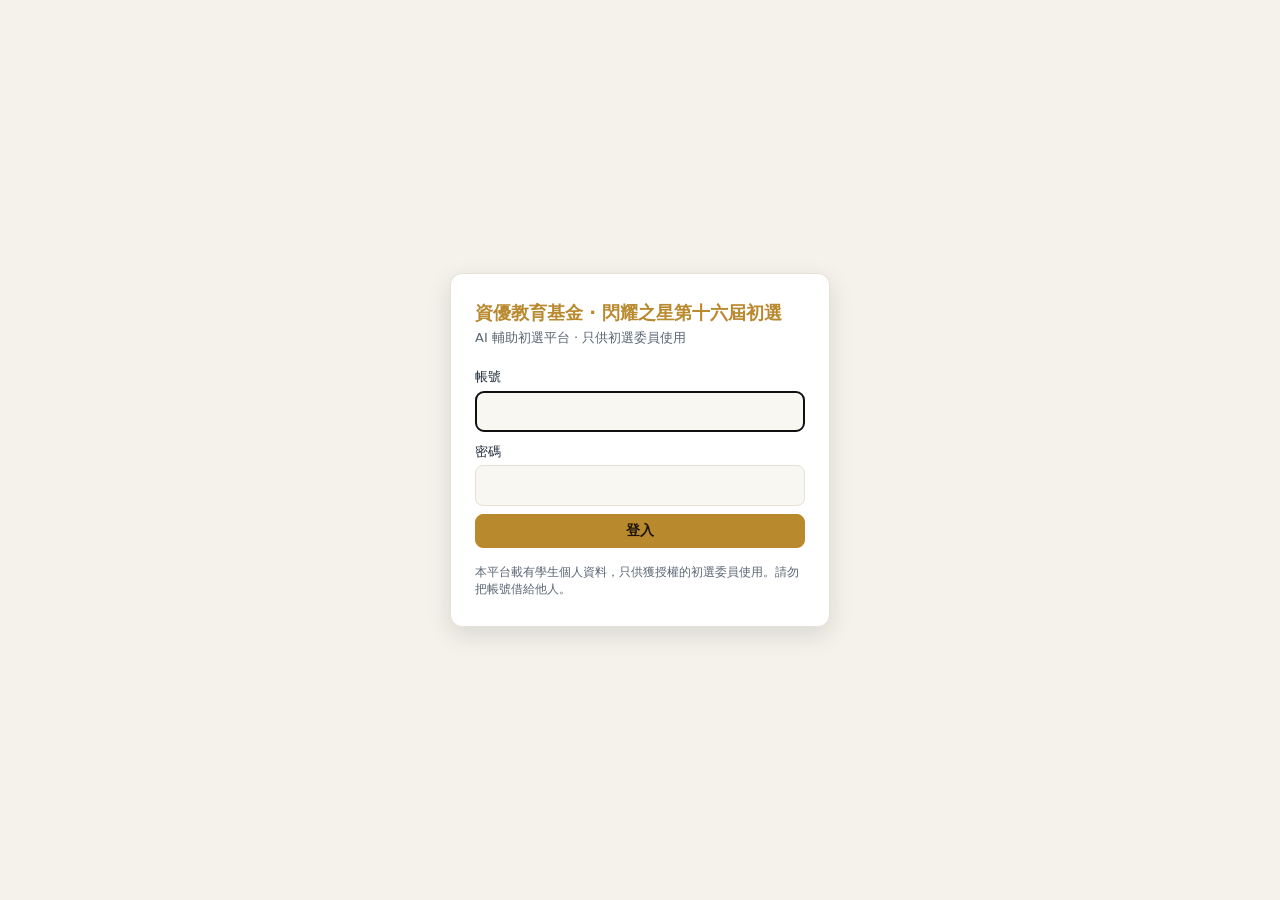
<file: index.html>
<!DOCTYPE html>
<html lang="zh-Hant" data-theme="light">
<head>
<meta charset="UTF-8">
<meta name="viewport" content="width=device-width, initial-scale=1.0">
<title>閃耀之星第十六屆初選 · 評審平台</title>
<meta name="robots" content="noindex,nofollow">
<style>
:root,[data-theme="light"]{
 --page:#F5F2EB;--panel:#FFFFFF;--panel2:#F9F7F2;--line:#E6E1D6;--grid:#E1E0D9;--ink:#1F2A37;--ink2:#0F1923;--muted:#5B6573;
 --gold:#B9892E;--goldText:#8A6A1E;--goldSoft:#F6EBD0;--shadow:0 8px 24px rgba(16,24,40,.12);
 --l1:#D2AA4A;--l2:#BE8F2A;--l3:#A0741B;--l4:#7E5A12;--l5:#5A3F0A;
 --d1:#2A78D6;--d2:#EB6834;--d3:#1BAF7A;--d4:#EDA100;--d5:#E87BA4;--d6:#008300;--d7:#6250D6;--d8:#898781;
 --s0:#A6B2C4;--s1:#7E91AB;--s2:#55698A;--s3:#31435C;--s9:#898781;
 --rTal:#2F6DB5;--rQual:#6250D6;--rSteam:#0E8C7A;--rEcr:#A0741B;
 --pMine:#1F2A37;--pPool:#C9D2DC;--pMine2:#5B6573;
 --tA:#B9892E;--tAbg:#F6EBD0;--tB:#2F6DB5;--tBbg:#E3EEFA;--tC:#6B7280;--tCbg:#EEF0F3;
 --ok:#0CA30C;--warn:#C98500;--bad:#D03B3B;
 --watch:#2F6DB5;--watchBg:#E3EEFA;
 --ring1:#2F6DB5;--ring2:#6250D6;--ring3:#0E8C7A;--neutral:#7E91AB;--rf:.18;
}
[data-theme="dark"]{
 --page:#0E1620;--panel:#16212D;--panel2:#1D2A38;--line:rgba(255,255,255,.10);--grid:#2C3542;--ink:#E8E0D4;--ink2:#F5F0E8;--muted:#AAB2BD;
 --gold:#D4A843;--goldText:#F5E6B8;--goldSoft:rgba(212,168,67,.15);--shadow:0 8px 24px rgba(0,0,0,.45);
 --l1:#75500F;--l2:#96681C;--l3:#B9892E;--l4:#D4A843;--l5:#F0D48A;
 --d1:#3987E5;--d2:#D95926;--d3:#199E70;--d4:#C98500;--d5:#D55181;--d6:#008300;--d7:#9085E9;--d8:#898781;
 --s0:#4D6079;--s1:#6F86A3;--s2:#95AAC4;--s3:#C0CEDF;--s9:#898781;
 --rTal:#3987E5;--rQual:#9085E9;--rSteam:#2BB39A;--rEcr:#D4A843;
 --pMine:#E8E0D4;--pPool:#3B4756;--pMine2:#AAB2BD;
 --tA:#D4A843;--tAbg:rgba(212,168,67,.15);--tB:#3987E5;--tBbg:rgba(57,135,229,.15);--tC:#9CA3AF;--tCbg:rgba(156,163,175,.15);
 --ok:#0CA30C;--warn:#FAB219;--bad:#E66767;
 --watch:#3987E5;--watchBg:rgba(57,135,229,.15);
 --ring1:#3987E5;--ring2:#9085E9;--ring3:#2BB39A;--neutral:#6F86A3;--rf:.22;
}
@media(max-width:639px){table.stack thead{display:none}table.stack,table.stack tbody,table.stack tr,table.stack td{display:block;width:100%}table.stack tr{border:1px solid var(--line);border-radius:10px;margin:8px 0;padding:6px 8px;background:var(--panel)}table.stack td{border:0;padding:2px 0}table.stack td[data-l]::before{content:attr(data-l)"：";color:var(--muted);font-size:12px}}
*{box-sizing:border-box;margin:0;padding:0}
html{-webkit-text-size-adjust:100%}
body{background:var(--page);color:var(--ink);font-family:system-ui,-apple-system,"PingFang TC","Microsoft JhengHei","Noto Sans TC","Heiti TC",sans-serif;font-size:15px;line-height:1.65;-webkit-font-smoothing:antialiased;font-variant-numeric:tabular-nums}
body.fl{font-size:16px}
button,input,select,textarea{font-family:inherit;font-size:inherit;color:inherit}
button{cursor:pointer}
a{color:var(--goldText)}
.mono{font-family:ui-monospace,Menlo,monospace}
.wrap{max-width:1200px;margin:0 auto;padding:0 24px}
@media(max-width:639px){.wrap{padding:0 16px}}
/* type scale */
.display{font-size:34px;line-height:1.1;font-weight:700;color:var(--ink2)}
h1{font-size:26px;line-height:1.25;font-weight:700;color:var(--ink2);margin-bottom:8px}
h2{font-size:19px;line-height:1.35;font-weight:700;color:var(--ink2);margin:24px 0 12px}
h3{font-size:16px;line-height:1.4;font-weight:600;color:var(--ink2)}
.small{font-size:13px;line-height:1.5}.micro{font-size:12px;line-height:1.4}
.muted{color:var(--muted)}
.lead{color:var(--muted);margin-bottom:16px}
@media(max-width:639px){.display{font-size:28px}h1{font-size:22px}h2{font-size:17px}h3{font-size:15px}}
body.fl .small{font-size:14px}body.fl .micro{font-size:13px}
/* top bar */
header.top{position:sticky;top:0;z-index:30;background:var(--panel);border-bottom:1px solid var(--line)}
.topbar{display:flex;align-items:center;gap:16px;height:56px}
.brand{font-size:16px;font-weight:600;color:var(--gold);white-space:nowrap;line-height:1.2}
.brand .micro{display:block;color:var(--muted);font-weight:400}
nav.tabs{display:flex;gap:2px;flex:1;justify-content:center;min-width:0}
nav.tabs button{background:none;border:0;border-radius:8px;padding:6px 10px;color:var(--muted);white-space:nowrap;font-size:14px;transition:background .12s}
nav.tabs button:hover{background:var(--panel2)}
nav.tabs button.on{background:var(--goldSoft);color:var(--goldText);font-weight:600}
.prog{display:flex;align-items:center;gap:8px;white-space:nowrap}
.pbar{width:120px;height:6px;background:var(--panel2);border-radius:3px;overflow:hidden;border:1px solid var(--line)}
.pbar i{display:block;height:100%;background:var(--gold);transition:width .2s}
.iconbtn{white-space:nowrap;background:var(--panel2);border:1px solid var(--line);border-radius:8px;padding:6px 10px;font-size:14px}
.menubtn{display:none}
@media(max-width:1099px){nav.tabs{display:none}.menubtn{display:inline-block}.topbar{justify-content:space-between}.prog .pbar{display:none}}
@media(max-width:639px){.brand .micro{display:none}.brand{overflow:hidden;text-overflow:ellipsis;max-width:56vw;font-size:15px}.prog{display:none}.mprog{display:block!important}}
.mprog{display:none;height:4px;background:var(--panel2)}.mprog i{display:block;height:100%;background:var(--gold)}
.pop{position:absolute;right:24px;top:60px;z-index:50;background:var(--panel);box-shadow:var(--shadow);border-radius:12px;padding:16px;width:300px}
.pop.hidden,.mdrawer.hidden{display:none}
.pop label{display:flex;align-items:center;justify-content:space-between;gap:8px;padding:6px 0;font-size:14px}
.pop input[type=text]{width:120px;border:1px solid var(--line);border-radius:8px;padding:4px 8px;background:var(--panel2)}
.seg{display:inline-flex;border:1px solid var(--line);border-radius:8px;overflow:hidden}
.seg button{border:0;background:var(--panel);padding:4px 10px;font-size:13px}.seg button.on{background:var(--goldSoft);color:var(--goldText);font-weight:600}
.mdrawer{position:fixed;inset:0;z-index:60;background:rgba(15,25,35,.45)}
.mdrawer .in{position:absolute;right:0;top:0;bottom:0;width:min(320px,86vw);background:var(--panel);box-shadow:var(--shadow);padding:16px;overflow:auto}
.mdrawer .in button.tab{display:block;width:100%;text-align:left;background:none;border:0;border-radius:8px;padding:10px 12px;font-size:15px}
.mdrawer .in button.tab.on{background:var(--goldSoft);color:var(--goldText);font-weight:600}
main{padding:24px 0 64px}
/* panels */
.panel{background:var(--panel);border:1px solid var(--line);border-radius:12px;padding:16px}
.sub{background:var(--panel2);border-radius:10px;padding:12px}
@media(max-width:639px){.panel{padding:12px}}
.grid{display:grid;gap:16px}
.g2{grid-template-columns:repeat(2,minmax(0,1fr))}.g3{grid-template-columns:repeat(3,minmax(0,1fr))}.g4{grid-template-columns:repeat(4,minmax(0,1fr))}
@media(max-width:1023px){.g4{grid-template-columns:repeat(2,minmax(0,1fr))}.g3{grid-template-columns:repeat(2,minmax(0,1fr))}}
@media(max-width:639px){.g2,.g3,.g4{grid-template-columns:minmax(0,1fr)}}
.ph{display:flex;align-items:baseline;gap:8px;flex-wrap:wrap;margin-bottom:8px}
.ph .look{font-size:13px;color:var(--muted);flex:1;min-width:200px}
.isnot{font-size:13px;color:var(--muted);margin-top:8px}
/* tiles */
.tile{position:relative;padding-left:20px}
.tile::before{content:"";position:absolute;left:0;top:12px;bottom:12px;width:4px;border-radius:2px;background:var(--bar,var(--neutral))}
.tile .display{margin-bottom:4px}
/* chips */
.chip{display:inline-flex;align-items:center;gap:4px;border-radius:999px;padding:1px 9px;font-size:13px;line-height:1.5;margin:2px 4px 2px 0;border:1.5px solid var(--c,var(--line));background:color-mix(in srgb,var(--c,var(--line)) 14%,transparent);color:var(--ink);white-space:nowrap}
.chip.plain{--c:var(--line);background:var(--panel2)}
.chip.ok{--c:var(--ok)}.chip.warn{--c:var(--warn)}.chip.bad{--c:var(--bad)}
.chip.watch{--c:var(--watch);background:var(--watchBg);cursor:pointer}
.chip.dash{border-style:dashed}
.dot{display:inline-block;width:10px;height:10px;border-radius:50%;background:var(--c);vertical-align:middle;margin-right:4px}
.dot.hollow{background:none;border:1.5px solid var(--muted)}
.dot.dash{border:1.5px dashed var(--muted);background:none}
/* buttons */
.btn{background:var(--panel);border:1px solid var(--line);border-radius:8px;padding:7px 14px;font-size:14px;color:var(--ink);transition:background .12s;text-decoration:none;display:inline-flex;align-items:center;gap:6px}
.btn:hover{background:var(--panel2)}
.btn.primary{background:var(--gold);border-color:var(--gold);color:#1B1408;font-weight:600}
[data-theme="dark"] .btn.primary{color:#141006}
.btn.sm{padding:4px 10px;font-size:13px}
.btn:disabled{opacity:.45;cursor:default}
/* filters */
.filters{display:flex;flex-wrap:wrap;gap:8px;align-items:center;margin-bottom:12px}
.filters select,.filters input{border:1px solid var(--line);background:var(--panel);border-radius:8px;padding:6px 8px;font-size:13px}
/* tables */
.tscroll{overflow:auto;border:1px solid var(--line);border-radius:12px;background:var(--panel)}
table.t{width:100%;border-collapse:collapse;font-size:14px}
table.t th,table.t td{padding:8px;border-bottom:1px solid var(--line);text-align:left;vertical-align:middle}
table.t th{position:sticky;top:0;background:var(--panel2);color:var(--muted);font-weight:600;font-size:13px;white-space:nowrap;z-index:1}
table.t th[data-s]{cursor:pointer}
table.t tbody tr{transition:background .12s}
table.t tbody tr:hover td{background:color-mix(in srgb,var(--goldSoft) 60%,transparent)}
table.t tr.dim td{color:var(--muted)}
table.t td.num{text-align:right}
.thumb{width:32px;height:40px;border-radius:4px;object-fit:cover;display:block;background:var(--panel2)}
.sil{display:flex;align-items:flex-end;justify-content:center;background:var(--panel2);color:var(--grid);overflow:hidden}
.mrows{display:none}
@media(max-width:639px){.dtable{display:none}.mrows{display:block}}
.mrow{background:var(--panel);border:1px solid var(--line);border-radius:12px;padding:12px;margin-bottom:8px;position:relative}
.mrow .r1{display:flex;gap:10px;align-items:center}
.mrow .tierdot{position:absolute;right:12px;top:12px}
/* charts */
.hb{display:flex;align-items:center;gap:10px;margin:6px 0;font-size:13px}
.hb .l{width:120px;flex:none;text-align:right;white-space:nowrap;overflow:hidden;text-overflow:ellipsis}
.hb .b{flex:1;height:12px;position:relative}
.hb .b i{display:block;height:12px;border-radius:0 4px 4px 0;min-width:2px;transition:filter .12s}
.hb:hover .b i{filter:brightness(.9)}
.hb .v{width:96px;flex:none;color:var(--muted);font-size:13px}
.hb.faint{opacity:.45}
@media(max-width:639px){.hb .l{width:96px}.hb .v{width:80px}}
.pb{margin:6px 0 10px;font-size:13px}
.pb .row{display:flex;align-items:center;gap:10px}
.pb .l{width:120px;flex:none;text-align:right}
.pb .bars{flex:1}
.pb .bars i{display:block;height:10px;border-radius:0 3px 3px 0;min-width:1px}
.pb .bars i+i{margin-top:2px}
.pb .v{width:150px;flex:none;font-size:12px;color:var(--muted);line-height:12px}
.pb .v div+div{margin-top:0}
@media(max-width:639px){.pb .l{width:84px}.pb .v{width:112px}}
.legend{display:flex;gap:16px;flex-wrap:wrap;font-size:12px;color:var(--muted);margin:4px 0 8px}
.legend i{display:inline-block;width:14px;height:10px;border-radius:2px;margin-right:4px;vertical-align:middle}
svg text{fill:var(--ink)}
svg .ax{cursor:pointer}
svg .ax:hover{text-decoration:underline}
svg .vx{cursor:pointer;transition:r .12s}
.tip{position:fixed;z-index:90;pointer-events:none;background:var(--panel);box-shadow:var(--shadow);border-radius:8px;padding:6px 10px;font-size:13px;max-width:280px;opacity:0;transition:opacity .12s;white-space:pre-line}
.tip.show{opacity:1}
.axlist{margin-top:8px}
.axlist li{font-size:13px;margin:2px 0 2px 18px}
/* card drawer */
.drawer{position:fixed;inset:0;z-index:40;background:rgba(15,25,35,.45);display:flex;justify-content:flex-end}
.drawer.hidden{display:none}
.sheet{width:min(920px,100%);height:100%;background:var(--page);box-shadow:var(--shadow);overflow:auto;position:relative;animation:slidein .2s ease-out}
@keyframes slidein{from{transform:translateX(40px);opacity:.4}to{transform:none;opacity:1}}
@media(max-width:899px){.sheet{width:100%}}
.cbar{position:sticky;top:0;z-index:5;background:var(--panel);border-bottom:1px solid var(--line);display:flex;align-items:center;gap:8px;padding:8px 16px;flex-wrap:wrap}
.cbar .sp{flex:1}
@media(max-width:639px){.cbar .hm,#cPrint{display:none}.cbar{flex-wrap:nowrap;gap:6px;padding:8px 12px}.cbar .btn{padding:4px 8px}}
.cjump{position:sticky;top:49px;z-index:4;background:var(--panel2);border-bottom:1px solid var(--line);display:flex;gap:4px;padding:6px 16px;overflow-x:auto;scrollbar-width:none}
.cjump::-webkit-scrollbar{display:none}
.cjump button{background:none;border:0;border-radius:999px;padding:3px 10px;font-size:13px;color:var(--muted);white-space:nowrap}
.cjump button:hover{background:var(--panel);color:var(--ink)}
.cbody{padding:16px}
.chead{display:grid;grid-template-columns:160px minmax(0,1fr) 260px;gap:16px}
@media(max-width:899px){.chead{grid-template-columns:120px minmax(0,1fr)}.chead .tiles{grid-column:1/-1;display:grid;grid-template-columns:repeat(3,minmax(0,1fr));gap:8px}}
@media(max-width:639px){.chead{grid-template-columns:96px minmax(0,1fr)}.chead .tiles{grid-template-columns:minmax(0,1fr)}}
.photo{width:160px;height:200px;border-radius:8px;object-fit:cover;background:var(--panel2);display:block}
@media(max-width:899px){.photo{width:120px;height:150px}}
@media(max-width:639px){.photo{width:96px;height:120px}}
.photo.sil{display:flex;flex-direction:column;align-items:center;justify-content:flex-end;color:var(--muted)}
.hline{margin:4px 0;display:flex;flex-wrap:wrap;align-items:center;gap:4px 8px}
.chead .tiles>.panel{padding:10px 12px 10px 18px}
.chead .tiles .display{font-size:28px}
.ecrdots{display:flex;flex-wrap:wrap;gap:4px 12px;margin-top:12px;padding-top:10px;border-top:1px solid var(--line);font-size:12px;color:var(--muted)}
.ecrdots span::before{content:"";display:inline-block;width:8px;height:8px;border-radius:50%;margin-right:4px;background:var(--grid);vertical-align:middle}
.ecrdots span.on{color:var(--ink)}.ecrdots span.on::before{background:var(--rEcr)}
.sec{scroll-margin-top:100px;margin-top:24px}
.essay{white-space:pre-wrap;font-size:16px;line-height:1.9;background:var(--panel);border:1px solid var(--line);border-radius:12px;padding:16px}
.q{border-left:3px solid var(--watch);padding:2px 10px;margin:6px 0;font-size:14px}
.q .p{color:var(--muted);font-size:12px;margin-left:6px}
details.box{background:var(--panel);border:1px solid var(--line);border-radius:12px;margin:12px 0}
details.box>summary{cursor:pointer;padding:12px 16px;font-weight:600;color:var(--ink2);list-style:none;display:flex;align-items:center;gap:8px;flex-wrap:wrap}
details.box>summary::-webkit-details-marker{display:none}
details.box>summary::before{content:"▸";color:var(--muted);transition:transform .12s}
details.box[open]>summary::before{transform:rotate(90deg)}
details.box>.body{padding:0 16px 16px}
.badges{display:flex;flex-wrap:wrap;gap:6px}
.badge{border:1px solid var(--line);border-radius:999px;padding:3px 11px;font-size:13px;color:var(--muted);background:none}
.badge.lit{background:var(--goldSoft);color:var(--goldText);border-color:transparent;cursor:pointer;font-weight:600}
.tl{display:flex;align-items:flex-end;gap:8px;overflow-x:auto;padding:8px 0}
.tli{display:flex;flex-direction:column;align-items:center;flex:none;width:36px}
.tlb{width:28px;border-radius:3px 3px 0 0}
.tlb.empty{height:4px;background:var(--grid);border-radius:2px}
@media(max-width:639px){.tli{width:28px}.tlb{width:20px}}
.rings{display:flex;gap:24px;flex-wrap:wrap;justify-content:center}
.ring{text-align:center}
.tierbtns{display:flex;gap:8px;flex-wrap:wrap}
.tierbtns button{flex:1;min-width:110px;padding:10px;border-radius:10px;border:2px solid var(--line);background:var(--panel);font-weight:600}
.tierbtns button.A.on{border-color:var(--tA);background:var(--tAbg)}
.tierbtns button.B.on{border-color:var(--tB);background:var(--tBbg)}
.tierbtns button.C.on{border-color:var(--tC);background:var(--tCbg)}
.reasons{display:flex;flex-wrap:wrap;gap:6px;margin-top:8px}
.reasons button{border:1px solid var(--line);background:var(--panel);border-radius:999px;padding:3px 12px;font-size:13px}
.reasons button.on{border-color:var(--gold);background:var(--goldSoft);color:var(--goldText)}
textarea.note{width:100%;min-height:64px;border:1px solid var(--line);background:var(--panel2);border-radius:8px;padding:8px}
.abar{position:sticky;bottom:0;z-index:5;background:var(--panel);box-shadow:var(--shadow);display:flex;gap:8px;padding:8px 16px;align-items:center}
.abar .tierbtns{flex:1}.abar .tierbtns button{min-width:0;padding:6px 4px;font-size:13px}
.score{display:grid;grid-template-columns:140px 70px minmax(0,1fr);gap:8px;padding:8px 0;border-top:1px solid var(--line)}
@media(max-width:639px){.score{grid-template-columns:minmax(0,1fr)}}
.band{display:inline-block;border-radius:6px;padding:0 6px;font-size:12px;font-weight:600;background:var(--panel2)}
/* review page */
.rtool{position:sticky;top:57px;z-index:10;background:var(--page);padding:12px 0;display:flex;gap:8px;align-items:center;flex-wrap:wrap;border-bottom:1px solid var(--line);margin-bottom:16px}
.rtool h1{margin:0 8px 0 0}
.list{min-height:48px}
.item{display:flex;align-items:center;gap:8px;background:var(--panel2);border-radius:10px;padding:6px 8px;margin:6px 0;font-size:14px}
.item.drag{opacity:.4}
.item .h{cursor:grab;color:var(--muted)}
.item .nm{flex:1;min-width:0;overflow:hidden;text-overflow:ellipsis;white-space:nowrap}
.item .mv button{background:none;border:1px solid var(--line);border-radius:6px;padding:0 6px;margin-left:2px}
.ngrid{display:grid;grid-template-columns:repeat(6,minmax(0,1fr));gap:6px;max-height:360px;overflow:auto}
@media(max-width:1023px){.ngrid{grid-template-columns:repeat(4,minmax(0,1fr))}}
@media(max-width:639px){.ngrid{grid-template-columns:repeat(2,minmax(0,1fr))}}
.ngrid button{background:var(--panel2);border:1px solid var(--line);border-radius:8px;padding:6px;font-size:13px;text-align:left;overflow:hidden;text-overflow:ellipsis;white-space:nowrap}
.warnbox{background:color-mix(in srgb,var(--warn) 12%,transparent);border:1px solid color-mix(in srgb,var(--warn) 50%,transparent);border-radius:10px;padding:10px 12px;font-size:14px}
.notebox{background:var(--goldSoft);border-radius:10px;padding:10px 12px;font-size:14px}
.ph-hold{height:120px;border-radius:10px;background:repeating-linear-gradient(45deg,var(--panel2),var(--panel2) 8px,var(--page) 8px,var(--page) 16px);display:flex;align-items:center;justify-content:center;color:var(--muted);font-size:13px}
.steps{counter-reset:s;list-style:none}
.steps li{counter-increment:s;padding:6px 0 6px 36px;position:relative}
.steps li::before{content:counter(s);position:absolute;left:0;top:6px;width:24px;height:24px;border-radius:50%;background:var(--goldSoft);color:var(--goldText);font-weight:700;text-align:center;line-height:24px;font-size:13px}
.toc{position:sticky;top:80px;font-size:14px}
.toc a{display:block;padding:4px 8px;border-radius:6px;color:var(--ink);text-decoration:none}
.toc a:hover{background:var(--panel2)}
.mlay{display:grid;grid-template-columns:220px minmax(0,1fr);gap:24px}
@media(max-width:1023px){.mlay{grid-template-columns:minmax(0,1fr)}.toc{position:static}}
.src li{margin:6px 0 6px 18px;font-size:14px}
.kv{display:grid;grid-template-columns:auto 1fr;gap:4px 12px;font-size:14px}
.toast{position:fixed;left:50%;bottom:76px;transform:translateX(-50%);background:var(--ink2);color:var(--page);padding:8px 16px;border-radius:999px;font-size:13px;z-index:95;opacity:0;transition:opacity .15s;pointer-events:none}
.toast.show{opacity:1}
.bk{display:inline-flex;gap:4px;align-items:center}
.bk button{border:1.5px solid var(--line);background:var(--panel);border-radius:999px;padding:2px 9px;font-size:12px;white-space:nowrap;transition:background .12s}
.bk button:hover{background:var(--panel2)}
.bk button.A.on{border-color:var(--tA);background:var(--tAbg);font-weight:600}
.bk button.B.on{border-color:var(--tB);background:var(--tBbg);font-weight:600}
table.t tr.inA td:first-child{box-shadow:inset 4px 0 0 var(--tA)}table.t tr.inB td:first-child{box-shadow:inset 4px 0 0 var(--tB)}table.t tr.inC td:first-child{box-shadow:inset 4px 0 0 var(--tC)}
.mrow.inA{border-left:4px solid var(--tA)}.mrow.inB{border-left:4px solid var(--tB)}.mrow.inC{border-left:4px solid var(--tC)}
.bbar{position:fixed;left:0;right:0;bottom:0;z-index:25;background:var(--panel);box-shadow:var(--shadow);border-top:1px solid var(--line)}
.bbar.hidden{display:none}
.bbar-in{display:flex;align-items:center;gap:8px;min-height:52px;flex-wrap:wrap;padding-top:6px;padding-bottom:6px}
@media(max-width:639px){.bbar .hm{display:none}}
main{padding-bottom:96px}
#bdrawer{z-index:38}
.scale{margin-top:8px;font-size:12px;color:var(--muted);line-height:1.5}
.scale-g{display:grid;grid-template-columns:repeat(6,minmax(0,1fr));gap:4px;margin-top:6px}
.scale-g.qs{grid-template-columns:repeat(3,minmax(0,1fr))}
.scale-g div{background:var(--panel2);border-radius:6px;padding:4px 2px;text-align:center}
.sub .scale-g div{background:var(--panel)}
.scale-g b{display:block;color:var(--ink);font-size:13px}
.pgrid .sub svg{max-width:420px!important}
@media print{.bbar,#bdrawer{display:none!important}}
.gate{position:fixed;inset:0;z-index:100;background:var(--page);display:flex;align-items:center;justify-content:center;padding:16px}
.gate.hidden{display:none}
.gate-card{background:var(--panel);border:1px solid var(--line);border-radius:12px;padding:28px 24px;width:min(380px,100%);box-shadow:var(--shadow)}
.gate-card label{display:block;margin-top:10px}
.gate-card input{display:block;width:100%;margin-top:4px;border:1px solid var(--line);border-radius:8px;padding:10px;font-size:16px;background:var(--panel2)}
.syncst.ok{color:var(--ok)}.syncst.warn{color:var(--warn)}.syncst.bad{color:var(--bad)}
.webbanner{position:sticky;top:0;z-index:35;background:var(--goldSoft);color:var(--ink);font-size:14px;padding:8px 16px;text-align:center}
/* motion */
.fadein>*{animation:fin .18s ease-out both}
.fadein>*:nth-child(2){animation-delay:40ms}.fadein>*:nth-child(3){animation-delay:80ms}.fadein>*:nth-child(4){animation-delay:120ms}.fadein>*:nth-child(5){animation-delay:160ms}.fadein>*:nth-child(6){animation-delay:200ms}
@keyframes fin{from{opacity:0;transform:translateY(8px)}to{opacity:1;transform:none}}
@media (prefers-reduced-motion: reduce){*,*::before,*::after{animation:none!important;transition:none!important;scroll-behavior:auto!important}}
/* print */
@media print{
 :root,[data-theme="dark"]{--page:#fff;--panel:#fff;--panel2:#F9F7F2;--line:#E6E1D6;--grid:#E1E0D9;--ink:#1F2A37;--ink2:#0F1923;--muted:#5B6573;--gold:#B9892E;--goldText:#8A6A1E;--goldSoft:#F6EBD0;
  --l1:#D2AA4A;--l2:#BE8F2A;--l3:#A0741B;--l4:#7E5A12;--l5:#5A3F0A;--d1:#2A78D6;--d2:#EB6834;--d3:#1BAF7A;--d4:#EDA100;--d5:#E87BA4;--d6:#008300;--d7:#6250D6;--s0:#A6B2C4;--s1:#7E91AB;--s2:#55698A;--s3:#31435C;
  --rTal:#2F6DB5;--rQual:#6250D6;--rSteam:#0E8C7A;--rEcr:#A0741B;--pMine:#1F2A37;--pPool:#C9D2DC;--watch:#2F6DB5;--watchBg:#E3EEFA;--ring1:#2F6DB5;--ring2:#6250D6;--ring3:#0E8C7A}
 *{-webkit-print-color-adjust:exact;print-color-adjust:exact}
 header.top,.filters,.cbar,.cjump,.abar,.noprint,.mprog,.pop,.mdrawer,.toast,.tip{display:none!important}
 body{background:#fff}
 .drawer{position:static;background:none;display:block}
 .sheet{width:100%;height:auto;overflow:visible;box-shadow:none;animation:none}
 .panel,details.box,.sub,.essay,.score,tr{break-inside:avoid}
 thead{display:table-header-group}
 details.box>.body{display:block}
 body.print-card main{display:none}
 body.print-card .noprint-card{display:none!important}
 body.print-card .dash2{grid-template-columns:repeat(2,minmax(0,1fr))!important}
 body.print-card .dash2 svg{max-width:220px!important}
 .p2{break-before:page}
}
/* 家境分（2026-11 新增） */
.finbox{margin-top:8px;padding:8px 10px;border:1px solid var(--line);border-radius:8px;background:var(--panel2)}
.finhead{display:flex;flex-wrap:wrap;align-items:center;gap:6px 8px}
.finval{font-size:20px;font-weight:700;min-width:16px;text-align:center}
.finseg{display:flex;gap:6px;margin-top:6px}
.finseg button{flex:1 1 0;min-width:0;max-width:56px;min-height:36px;border:1px solid var(--line);background:var(--panel);border-radius:8px;font-size:15px;font-weight:600;color:inherit;cursor:pointer}
.finseg button.def{border-style:dashed}
.finseg button.on{border-color:var(--gold);background:var(--goldSoft);color:var(--goldText)}
.finwhy{display:flex;flex-wrap:wrap;align-items:center;gap:4px 6px;margin-top:6px}
.finwhy button{border:1px solid var(--line);background:var(--panel);border-radius:999px;padding:2px 10px;font-size:12px;color:inherit;cursor:pointer}
.finwhy button.on{border-color:var(--gold);background:var(--goldSoft);color:var(--goldText)}
.finwhy .finnote{flex:1;min-width:140px;border:1px solid var(--line);border-radius:6px;padding:3px 8px;font-size:13px;background:var(--panel);color:inherit}
.chip.fin-adj{--c:var(--gold)}
</style>
</head>
<body>
<header class="top"><div class="wrap">
 <div class="topbar">
  <div class="brand">資優教育基金 · 閃耀之星第十六屆初選<span class="micro" id="subtitle"></span></div>
  <nav class="tabs" id="tabs"></nav>
  <div class="prog small muted"><span id="progTxt"></span><div class="pbar"><i id="progBar"></i></div></div>
  <div style="display:flex;gap:6px"><button class="iconbtn" id="setBtn" aria-label="設定">⚙ 設定</button><button class="iconbtn menubtn" id="menuBtn" aria-label="頁籤">☰ 頁籤</button></div>
 </div></div>
 <div class="mprog"><i id="mprogBar"></i></div>
</header>
<div class="pop hidden" id="setPop"></div>
<div class="mdrawer hidden" id="mDrawer"><div class="in" id="mDrawerIn"></div></div>
<main><div class="wrap" id="view"></div></main>
<div id="bdrawer" class="drawer hidden" role="dialog" aria-modal="true" aria-label="我的籃子"><div class="sheet" id="bsheet"></div></div>
<div id="drawer" class="drawer hidden" role="dialog" aria-modal="true"><div class="sheet" id="sheet"></div></div>
<div class="bbar hidden" id="bbar"></div>
<div class="tip" id="tip"></div>
<div class="toast" id="toast"></div>
<div class="gate" id="gate"></div>





<script src="config.js"></script>
<script src="api.js"></script>
<script src="app.js"></script>
<script src="judge.js"></script>
</body>
</html>
</file>
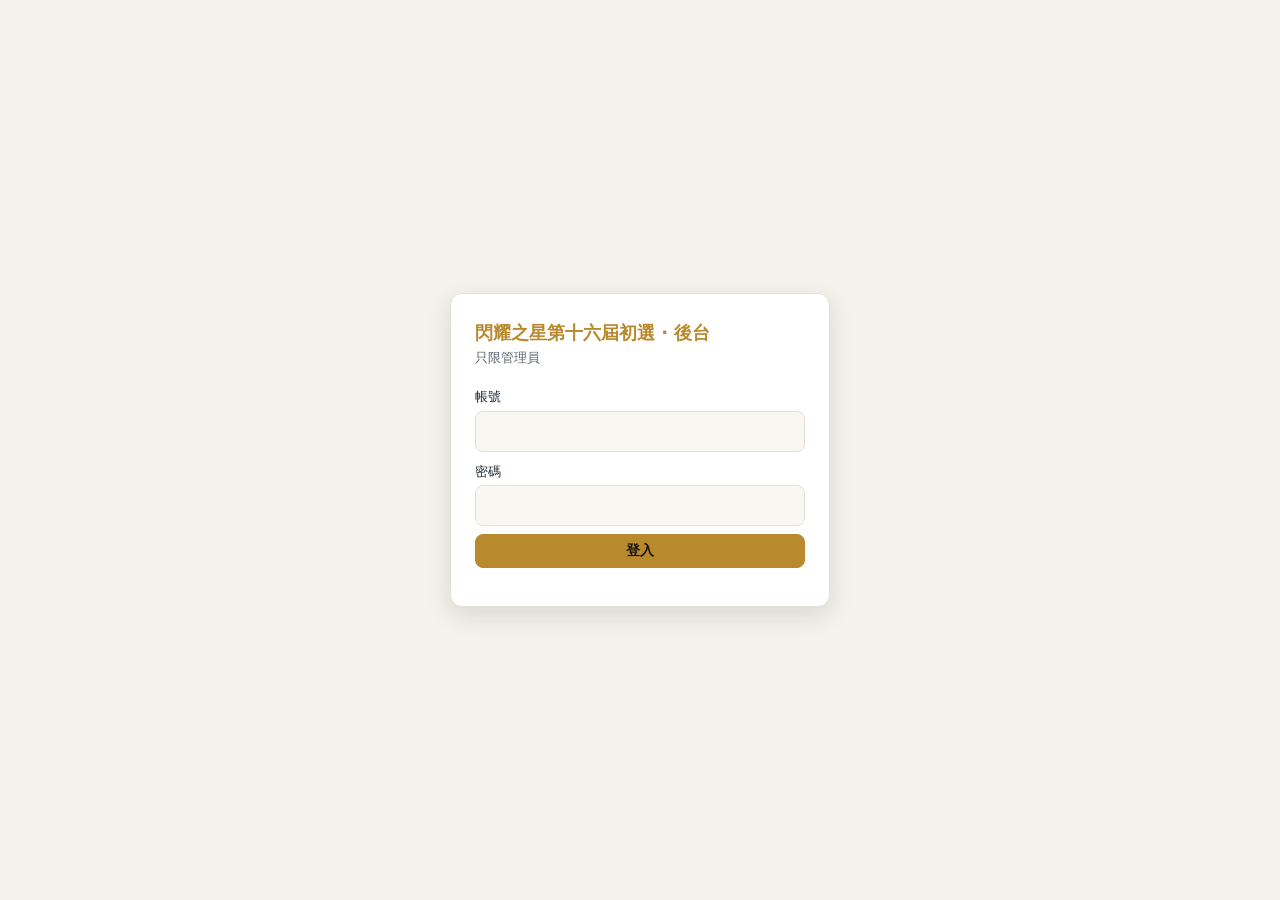
<file: admin.html>
<!DOCTYPE html>
<html lang="zh-Hant" data-theme="light"><head><meta charset="UTF-8"><meta name="viewport" content="width=device-width, initial-scale=1.0">
<meta name="robots" content="noindex,nofollow"><title>閃耀之星第十六屆初選 · 後台</title><link rel="stylesheet" href="styles.css">
<style>.gate{position:fixed;inset:0;z-index:100;background:var(--page);display:flex;align-items:center;justify-content:center;padding:16px}.gate.hidden{display:none}
.gate-card{background:var(--panel);border:1px solid var(--line);border-radius:12px;padding:28px 24px;width:min(380px,100%);box-shadow:var(--shadow)}.gate-card label{display:block;margin-top:10px}
.gate-card input{display:block;width:100%;margin-top:4px;border:1px solid var(--line);border-radius:8px;padding:10px;font-size:16px;background:var(--panel2)}
.pb .row{display:flex;align-items:center;gap:10px}.pb .v{width:170px}.atabs{display:flex;gap:2px;flex-wrap:wrap}.atabs button{background:none;border:0;border-radius:8px;padding:6px 10px;color:var(--muted);font-size:14px}.atabs button.on{background:var(--goldSoft);color:var(--goldText);font-weight:600}
.wrap.wide{max-width:1500px}</style></head>
<body><header class="top"><div class="wrap wide"><div class="topbar" style="flex-wrap:wrap;height:auto;min-height:56px;gap:8px">
<div class="brand">閃耀之星第十六屆初選 · 後台<span class="micro" id="who"></span></div><nav class="atabs" id="tabs"></nav><span style="flex:1"></span>
<a class="iconbtn" href="index.html">評審頁</a><button class="iconbtn" id="refresh">重新整理</button><button class="iconbtn" id="themeBtn">深／淺</button><button class="iconbtn" id="logout">登出</button></div></div></header>
<main><div class="wrap wide" id="view"></div></main><div class="gate" id="gate"></div><div class="toast" id="toast"></div>
<script src="config.js"></script><script src="api.js"></script><script src="admin.js"></script></body></html>
</file>
<file: styles.css>
:root,[data-theme="light"]{
 --page:#F5F2EB;--panel:#FFFFFF;--panel2:#F9F7F2;--line:#E6E1D6;--grid:#E1E0D9;--ink:#1F2A37;--ink2:#0F1923;--muted:#5B6573;
 --gold:#B9892E;--goldText:#8A6A1E;--goldSoft:#F6EBD0;--shadow:0 8px 24px rgba(16,24,40,.12);
 --l1:#D2AA4A;--l2:#BE8F2A;--l3:#A0741B;--l4:#7E5A12;--l5:#5A3F0A;
 --d1:#2A78D6;--d2:#EB6834;--d3:#1BAF7A;--d4:#EDA100;--d5:#E87BA4;--d6:#008300;--d7:#6250D6;--d8:#898781;
 --s0:#A6B2C4;--s1:#7E91AB;--s2:#55698A;--s3:#31435C;--s9:#898781;
 --rTal:#2F6DB5;--rQual:#6250D6;--rSteam:#0E8C7A;--rEcr:#A0741B;
 --pMine:#1F2A37;--pPool:#C9D2DC;--pMine2:#5B6573;
 --tA:#B9892E;--tAbg:#F6EBD0;--tB:#2F6DB5;--tBbg:#E3EEFA;--tC:#6B7280;--tCbg:#EEF0F3;
 --ok:#0CA30C;--warn:#C98500;--bad:#D03B3B;
 --watch:#2F6DB5;--watchBg:#E3EEFA;
 --ring1:#2F6DB5;--ring2:#6250D6;--ring3:#0E8C7A;--neutral:#7E91AB;--rf:.18;
}
[data-theme="dark"]{
 --page:#0E1620;--panel:#16212D;--panel2:#1D2A38;--line:rgba(255,255,255,.10);--grid:#2C3542;--ink:#E8E0D4;--ink2:#F5F0E8;--muted:#AAB2BD;
 --gold:#D4A843;--goldText:#F5E6B8;--goldSoft:rgba(212,168,67,.15);--shadow:0 8px 24px rgba(0,0,0,.45);
 --l1:#75500F;--l2:#96681C;--l3:#B9892E;--l4:#D4A843;--l5:#F0D48A;
 --d1:#3987E5;--d2:#D95926;--d3:#199E70;--d4:#C98500;--d5:#D55181;--d6:#008300;--d7:#9085E9;--d8:#898781;
 --s0:#4D6079;--s1:#6F86A3;--s2:#95AAC4;--s3:#C0CEDF;--s9:#898781;
 --rTal:#3987E5;--rQual:#9085E9;--rSteam:#2BB39A;--rEcr:#D4A843;
 --pMine:#E8E0D4;--pPool:#3B4756;--pMine2:#AAB2BD;
 --tA:#D4A843;--tAbg:rgba(212,168,67,.15);--tB:#3987E5;--tBbg:rgba(57,135,229,.15);--tC:#9CA3AF;--tCbg:rgba(156,163,175,.15);
 --ok:#0CA30C;--warn:#FAB219;--bad:#E66767;
 --watch:#3987E5;--watchBg:rgba(57,135,229,.15);
 --ring1:#3987E5;--ring2:#9085E9;--ring3:#2BB39A;--neutral:#6F86A3;--rf:.22;
}
@media(max-width:639px){table.stack thead{display:none}table.stack,table.stack tbody,table.stack tr,table.stack td{display:block;width:100%}table.stack tr{border:1px solid var(--line);border-radius:10px;margin:8px 0;padding:6px 8px;background:var(--panel)}table.stack td{border:0;padding:2px 0}table.stack td[data-l]::before{content:attr(data-l)"：";color:var(--muted);font-size:12px}}
*{box-sizing:border-box;margin:0;padding:0}
html{-webkit-text-size-adjust:100%}
body{background:var(--page);color:var(--ink);font-family:system-ui,-apple-system,"PingFang TC","Microsoft JhengHei","Noto Sans TC","Heiti TC",sans-serif;font-size:15px;line-height:1.65;-webkit-font-smoothing:antialiased;font-variant-numeric:tabular-nums}
body.fl{font-size:16px}
button,input,select,textarea{font-family:inherit;font-size:inherit;color:inherit}
button{cursor:pointer}
a{color:var(--goldText)}
.mono{font-family:ui-monospace,Menlo,monospace}
.wrap{max-width:1200px;margin:0 auto;padding:0 24px}
@media(max-width:639px){.wrap{padding:0 16px}}
/* type scale */
.display{font-size:34px;line-height:1.1;font-weight:700;color:var(--ink2)}
h1{font-size:26px;line-height:1.25;font-weight:700;color:var(--ink2);margin-bottom:8px}
h2{font-size:19px;line-height:1.35;font-weight:700;color:var(--ink2);margin:24px 0 12px}
h3{font-size:16px;line-height:1.4;font-weight:600;color:var(--ink2)}
.small{font-size:13px;line-height:1.5}.micro{font-size:12px;line-height:1.4}
.muted{color:var(--muted)}
.lead{color:var(--muted);margin-bottom:16px}
@media(max-width:639px){.display{font-size:28px}h1{font-size:22px}h2{font-size:17px}h3{font-size:15px}}
body.fl .small{font-size:14px}body.fl .micro{font-size:13px}
/* top bar */
header.top{position:sticky;top:0;z-index:30;background:var(--panel);border-bottom:1px solid var(--line)}
.topbar{display:flex;align-items:center;gap:16px;height:56px}
.brand{font-size:16px;font-weight:600;color:var(--gold);white-space:nowrap;line-height:1.2}
.brand .micro{display:block;color:var(--muted);font-weight:400}
nav.tabs{display:flex;gap:2px;flex:1;justify-content:center;min-width:0}
nav.tabs button{background:none;border:0;border-radius:8px;padding:6px 10px;color:var(--muted);white-space:nowrap;font-size:14px;transition:background .12s}
nav.tabs button:hover{background:var(--panel2)}
nav.tabs button.on{background:var(--goldSoft);color:var(--goldText);font-weight:600}
.prog{display:flex;align-items:center;gap:8px;white-space:nowrap}
.pbar{width:120px;height:6px;background:var(--panel2);border-radius:3px;overflow:hidden;border:1px solid var(--line)}
.pbar i{display:block;height:100%;background:var(--gold);transition:width .2s}
.iconbtn{white-space:nowrap;background:var(--panel2);border:1px solid var(--line);border-radius:8px;padding:6px 10px;font-size:14px}
.menubtn{display:none}
@media(max-width:1099px){nav.tabs{display:none}.menubtn{display:inline-block}.topbar{justify-content:space-between}.prog .pbar{display:none}}
@media(max-width:639px){.brand .micro{display:none}.brand{overflow:hidden;text-overflow:ellipsis;max-width:56vw;font-size:15px}.prog{display:none}.mprog{display:block!important}}
.mprog{display:none;height:4px;background:var(--panel2)}.mprog i{display:block;height:100%;background:var(--gold)}
.pop{position:absolute;right:24px;top:60px;z-index:50;background:var(--panel);box-shadow:var(--shadow);border-radius:12px;padding:16px;width:300px}
.pop.hidden,.mdrawer.hidden{display:none}
.pop label{display:flex;align-items:center;justify-content:space-between;gap:8px;padding:6px 0;font-size:14px}
.pop input[type=text]{width:120px;border:1px solid var(--line);border-radius:8px;padding:4px 8px;background:var(--panel2)}
.seg{display:inline-flex;border:1px solid var(--line);border-radius:8px;overflow:hidden}
.seg button{border:0;background:var(--panel);padding:4px 10px;font-size:13px}.seg button.on{background:var(--goldSoft);color:var(--goldText);font-weight:600}
.mdrawer{position:fixed;inset:0;z-index:60;background:rgba(15,25,35,.45)}
.mdrawer .in{position:absolute;right:0;top:0;bottom:0;width:min(320px,86vw);background:var(--panel);box-shadow:var(--shadow);padding:16px;overflow:auto}
.mdrawer .in button.tab{display:block;width:100%;text-align:left;background:none;border:0;border-radius:8px;padding:10px 12px;font-size:15px}
.mdrawer .in button.tab.on{background:var(--goldSoft);color:var(--goldText);font-weight:600}
main{padding:24px 0 64px}
/* panels */
.panel{background:var(--panel);border:1px solid var(--line);border-radius:12px;padding:16px}
.sub{background:var(--panel2);border-radius:10px;padding:12px}
@media(max-width:639px){.panel{padding:12px}}
.grid{display:grid;gap:16px}
.g2{grid-template-columns:repeat(2,minmax(0,1fr))}.g3{grid-template-columns:repeat(3,minmax(0,1fr))}.g4{grid-template-columns:repeat(4,minmax(0,1fr))}
@media(max-width:1023px){.g4{grid-template-columns:repeat(2,minmax(0,1fr))}.g3{grid-template-columns:repeat(2,minmax(0,1fr))}}
@media(max-width:639px){.g2,.g3,.g4{grid-template-columns:minmax(0,1fr)}}
.ph{display:flex;align-items:baseline;gap:8px;flex-wrap:wrap;margin-bottom:8px}
.ph .look{font-size:13px;color:var(--muted);flex:1;min-width:200px}
.isnot{font-size:13px;color:var(--muted);margin-top:8px}
/* tiles */
.tile{position:relative;padding-left:20px}
.tile::before{content:"";position:absolute;left:0;top:12px;bottom:12px;width:4px;border-radius:2px;background:var(--bar,var(--neutral))}
.tile .display{margin-bottom:4px}
/* chips */
.chip{display:inline-flex;align-items:center;gap:4px;border-radius:999px;padding:1px 9px;font-size:13px;line-height:1.5;margin:2px 4px 2px 0;border:1.5px solid var(--c,var(--line));background:color-mix(in srgb,var(--c,var(--line)) 14%,transparent);color:var(--ink);white-space:nowrap}
.chip.plain{--c:var(--line);background:var(--panel2)}
.chip.ok{--c:var(--ok)}.chip.warn{--c:var(--warn)}.chip.bad{--c:var(--bad)}
.chip.watch{--c:var(--watch);background:var(--watchBg);cursor:pointer}
.chip.dash{border-style:dashed}
.dot{display:inline-block;width:10px;height:10px;border-radius:50%;background:var(--c);vertical-align:middle;margin-right:4px}
.dot.hollow{background:none;border:1.5px solid var(--muted)}
.dot.dash{border:1.5px dashed var(--muted);background:none}
/* buttons */
.btn{background:var(--panel);border:1px solid var(--line);border-radius:8px;padding:7px 14px;font-size:14px;color:var(--ink);transition:background .12s;text-decoration:none;display:inline-flex;align-items:center;gap:6px}
.btn:hover{background:var(--panel2)}
.btn.primary{background:var(--gold);border-color:var(--gold);color:#1B1408;font-weight:600}
[data-theme="dark"] .btn.primary{color:#141006}
.btn.sm{padding:4px 10px;font-size:13px}
.btn:disabled{opacity:.45;cursor:default}
/* filters */
.filters{display:flex;flex-wrap:wrap;gap:8px;align-items:center;margin-bottom:12px}
.filters select,.filters input{border:1px solid var(--line);background:var(--panel);border-radius:8px;padding:6px 8px;font-size:13px}
/* tables */
.tscroll{overflow:auto;border:1px solid var(--line);border-radius:12px;background:var(--panel)}
table.t{width:100%;border-collapse:collapse;font-size:14px}
table.t th,table.t td{padding:8px;border-bottom:1px solid var(--line);text-align:left;vertical-align:middle}
table.t th{position:sticky;top:0;background:var(--panel2);color:var(--muted);font-weight:600;font-size:13px;white-space:nowrap;z-index:1}
table.t th[data-s]{cursor:pointer}
table.t tbody tr{transition:background .12s}
table.t tbody tr:hover td{background:color-mix(in srgb,var(--goldSoft) 60%,transparent)}
table.t tr.dim td{color:var(--muted)}
table.t td.num{text-align:right}
.thumb{width:32px;height:40px;border-radius:4px;object-fit:cover;display:block;background:var(--panel2)}
.sil{display:flex;align-items:flex-end;justify-content:center;background:var(--panel2);color:var(--grid);overflow:hidden}
.mrows{display:none}
@media(max-width:639px){.dtable{display:none}.mrows{display:block}}
.mrow{background:var(--panel);border:1px solid var(--line);border-radius:12px;padding:12px;margin-bottom:8px;position:relative}
.mrow .r1{display:flex;gap:10px;align-items:center}
.mrow .tierdot{position:absolute;right:12px;top:12px}
/* charts */
.hb{display:flex;align-items:center;gap:10px;margin:6px 0;font-size:13px}
.hb .l{width:120px;flex:none;text-align:right;white-space:nowrap;overflow:hidden;text-overflow:ellipsis}
.hb .b{flex:1;height:12px;position:relative}
.hb .b i{display:block;height:12px;border-radius:0 4px 4px 0;min-width:2px;transition:filter .12s}
.hb:hover .b i{filter:brightness(.9)}
.hb .v{width:96px;flex:none;color:var(--muted);font-size:13px}
.hb.faint{opacity:.45}
@media(max-width:639px){.hb .l{width:96px}.hb .v{width:80px}}
.pb{margin:6px 0 10px;font-size:13px}
.pb .row{display:flex;align-items:center;gap:10px}
.pb .l{width:120px;flex:none;text-align:right}
.pb .bars{flex:1}
.pb .bars i{display:block;height:10px;border-radius:0 3px 3px 0;min-width:1px}
.pb .bars i+i{margin-top:2px}
.pb .v{width:150px;flex:none;font-size:12px;color:var(--muted);line-height:12px}
.pb .v div+div{margin-top:0}
@media(max-width:639px){.pb .l{width:84px}.pb .v{width:112px}}
.legend{display:flex;gap:16px;flex-wrap:wrap;font-size:12px;color:var(--muted);margin:4px 0 8px}
.legend i{display:inline-block;width:14px;height:10px;border-radius:2px;margin-right:4px;vertical-align:middle}
svg text{fill:var(--ink)}
svg .ax{cursor:pointer}
svg .ax:hover{text-decoration:underline}
svg .vx{cursor:pointer;transition:r .12s}
.tip{position:fixed;z-index:90;pointer-events:none;background:var(--panel);box-shadow:var(--shadow);border-radius:8px;padding:6px 10px;font-size:13px;max-width:280px;opacity:0;transition:opacity .12s;white-space:pre-line}
.tip.show{opacity:1}
.axlist{margin-top:8px}
.axlist li{font-size:13px;margin:2px 0 2px 18px}
/* card drawer */
.drawer{position:fixed;inset:0;z-index:40;background:rgba(15,25,35,.45);display:flex;justify-content:flex-end}
.drawer.hidden{display:none}
.sheet{width:min(920px,100%);height:100%;background:var(--page);box-shadow:var(--shadow);overflow:auto;position:relative;animation:slidein .2s ease-out}
@keyframes slidein{from{transform:translateX(40px);opacity:.4}to{transform:none;opacity:1}}
@media(max-width:899px){.sheet{width:100%}}
.cbar{position:sticky;top:0;z-index:5;background:var(--panel);border-bottom:1px solid var(--line);display:flex;align-items:center;gap:8px;padding:8px 16px;flex-wrap:wrap}
.cbar .sp{flex:1}
@media(max-width:639px){.cbar .hm,#cPrint{display:none}.cbar{flex-wrap:nowrap;gap:6px;padding:8px 12px}.cbar .btn{padding:4px 8px}}
.cjump{position:sticky;top:49px;z-index:4;background:var(--panel2);border-bottom:1px solid var(--line);display:flex;gap:4px;padding:6px 16px;overflow-x:auto;scrollbar-width:none}
.cjump::-webkit-scrollbar{display:none}
.cjump button{background:none;border:0;border-radius:999px;padding:3px 10px;font-size:13px;color:var(--muted);white-space:nowrap}
.cjump button:hover{background:var(--panel);color:var(--ink)}
.cbody{padding:16px}
.chead{display:grid;grid-template-columns:160px minmax(0,1fr) 260px;gap:16px}
@media(max-width:899px){.chead{grid-template-columns:120px minmax(0,1fr)}.chead .tiles{grid-column:1/-1;display:grid;grid-template-columns:repeat(3,minmax(0,1fr));gap:8px}}
@media(max-width:639px){.chead{grid-template-columns:96px minmax(0,1fr)}.chead .tiles{grid-template-columns:minmax(0,1fr)}}
.photo{width:160px;height:200px;border-radius:8px;object-fit:cover;background:var(--panel2);display:block}
@media(max-width:899px){.photo{width:120px;height:150px}}
@media(max-width:639px){.photo{width:96px;height:120px}}
.photo.sil{display:flex;flex-direction:column;align-items:center;justify-content:flex-end;color:var(--muted)}
.hline{margin:4px 0;display:flex;flex-wrap:wrap;align-items:center;gap:4px 8px}
.chead .tiles>.panel{padding:10px 12px 10px 18px}
.chead .tiles .display{font-size:28px}
.ecrdots{display:flex;flex-wrap:wrap;gap:4px 12px;margin-top:12px;padding-top:10px;border-top:1px solid var(--line);font-size:12px;color:var(--muted)}
.ecrdots span::before{content:"";display:inline-block;width:8px;height:8px;border-radius:50%;margin-right:4px;background:var(--grid);vertical-align:middle}
.ecrdots span.on{color:var(--ink)}.ecrdots span.on::before{background:var(--rEcr)}
.sec{scroll-margin-top:100px;margin-top:24px}
.essay{white-space:pre-wrap;font-size:16px;line-height:1.9;background:var(--panel);border:1px solid var(--line);border-radius:12px;padding:16px}
.q{border-left:3px solid var(--watch);padding:2px 10px;margin:6px 0;font-size:14px}
.q .p{color:var(--muted);font-size:12px;margin-left:6px}
details.box{background:var(--panel);border:1px solid var(--line);border-radius:12px;margin:12px 0}
details.box>summary{cursor:pointer;padding:12px 16px;font-weight:600;color:var(--ink2);list-style:none;display:flex;align-items:center;gap:8px;flex-wrap:wrap}
details.box>summary::-webkit-details-marker{display:none}
details.box>summary::before{content:"▸";color:var(--muted);transition:transform .12s}
details.box[open]>summary::before{transform:rotate(90deg)}
details.box>.body{padding:0 16px 16px}
.badges{display:flex;flex-wrap:wrap;gap:6px}
.badge{border:1px solid var(--line);border-radius:999px;padding:3px 11px;font-size:13px;color:var(--muted);background:none}
.badge.lit{background:var(--goldSoft);color:var(--goldText);border-color:transparent;cursor:pointer;font-weight:600}
.tl{display:flex;align-items:flex-end;gap:8px;overflow-x:auto;padding:8px 0}
.tli{display:flex;flex-direction:column;align-items:center;flex:none;width:36px}
.tlb{width:28px;border-radius:3px 3px 0 0}
.tlb.empty{height:4px;background:var(--grid);border-radius:2px}
@media(max-width:639px){.tli{width:28px}.tlb{width:20px}}
.rings{display:flex;gap:24px;flex-wrap:wrap;justify-content:center}
.ring{text-align:center}
.tierbtns{display:flex;gap:8px;flex-wrap:wrap}
.tierbtns button{flex:1;min-width:110px;padding:10px;border-radius:10px;border:2px solid var(--line);background:var(--panel);font-weight:600}
.tierbtns button.A.on{border-color:var(--tA);background:var(--tAbg)}
.tierbtns button.B.on{border-color:var(--tB);background:var(--tBbg)}
.tierbtns button.C.on{border-color:var(--tC);background:var(--tCbg)}
.reasons{display:flex;flex-wrap:wrap;gap:6px;margin-top:8px}
.reasons button{border:1px solid var(--line);background:var(--panel);border-radius:999px;padding:3px 12px;font-size:13px}
.reasons button.on{border-color:var(--gold);background:var(--goldSoft);color:var(--goldText)}
textarea.note{width:100%;min-height:64px;border:1px solid var(--line);background:var(--panel2);border-radius:8px;padding:8px}
.abar{position:sticky;bottom:0;z-index:5;background:var(--panel);box-shadow:var(--shadow);display:flex;gap:8px;padding:8px 16px;align-items:center}
.abar .tierbtns{flex:1}.abar .tierbtns button{min-width:0;padding:6px 4px;font-size:13px}
.score{display:grid;grid-template-columns:140px 70px minmax(0,1fr);gap:8px;padding:8px 0;border-top:1px solid var(--line)}
@media(max-width:639px){.score{grid-template-columns:minmax(0,1fr)}}
.band{display:inline-block;border-radius:6px;padding:0 6px;font-size:12px;font-weight:600;background:var(--panel2)}
/* review page */
.rtool{position:sticky;top:57px;z-index:10;background:var(--page);padding:12px 0;display:flex;gap:8px;align-items:center;flex-wrap:wrap;border-bottom:1px solid var(--line);margin-bottom:16px}
.rtool h1{margin:0 8px 0 0}
.list{min-height:48px}
.item{display:flex;align-items:center;gap:8px;background:var(--panel2);border-radius:10px;padding:6px 8px;margin:6px 0;font-size:14px}
.item.drag{opacity:.4}
.item .h{cursor:grab;color:var(--muted)}
.item .nm{flex:1;min-width:0;overflow:hidden;text-overflow:ellipsis;white-space:nowrap}
.item .mv button{background:none;border:1px solid var(--line);border-radius:6px;padding:0 6px;margin-left:2px}
.ngrid{display:grid;grid-template-columns:repeat(6,minmax(0,1fr));gap:6px;max-height:360px;overflow:auto}
@media(max-width:1023px){.ngrid{grid-template-columns:repeat(4,minmax(0,1fr))}}
@media(max-width:639px){.ngrid{grid-template-columns:repeat(2,minmax(0,1fr))}}
.ngrid button{background:var(--panel2);border:1px solid var(--line);border-radius:8px;padding:6px;font-size:13px;text-align:left;overflow:hidden;text-overflow:ellipsis;white-space:nowrap}
.warnbox{background:color-mix(in srgb,var(--warn) 12%,transparent);border:1px solid color-mix(in srgb,var(--warn) 50%,transparent);border-radius:10px;padding:10px 12px;font-size:14px}
.notebox{background:var(--goldSoft);border-radius:10px;padding:10px 12px;font-size:14px}
.ph-hold{height:120px;border-radius:10px;background:repeating-linear-gradient(45deg,var(--panel2),var(--panel2) 8px,var(--page) 8px,var(--page) 16px);display:flex;align-items:center;justify-content:center;color:var(--muted);font-size:13px}
.steps{counter-reset:s;list-style:none}
.steps li{counter-increment:s;padding:6px 0 6px 36px;position:relative}
.steps li::before{content:counter(s);position:absolute;left:0;top:6px;width:24px;height:24px;border-radius:50%;background:var(--goldSoft);color:var(--goldText);font-weight:700;text-align:center;line-height:24px;font-size:13px}
.toc{position:sticky;top:80px;font-size:14px}
.toc a{display:block;padding:4px 8px;border-radius:6px;color:var(--ink);text-decoration:none}
.toc a:hover{background:var(--panel2)}
.mlay{display:grid;grid-template-columns:220px minmax(0,1fr);gap:24px}
@media(max-width:1023px){.mlay{grid-template-columns:minmax(0,1fr)}.toc{position:static}}
.src li{margin:6px 0 6px 18px;font-size:14px}
.kv{display:grid;grid-template-columns:auto 1fr;gap:4px 12px;font-size:14px}
.toast{position:fixed;left:50%;bottom:76px;transform:translateX(-50%);background:var(--ink2);color:var(--page);padding:8px 16px;border-radius:999px;font-size:13px;z-index:95;opacity:0;transition:opacity .15s;pointer-events:none}
.toast.show{opacity:1}
.bk{display:inline-flex;gap:4px;align-items:center}
.bk button{border:1.5px solid var(--line);background:var(--panel);border-radius:999px;padding:2px 9px;font-size:12px;white-space:nowrap;transition:background .12s}
.bk button:hover{background:var(--panel2)}
.bk button.A.on{border-color:var(--tA);background:var(--tAbg);font-weight:600}
.bk button.B.on{border-color:var(--tB);background:var(--tBbg);font-weight:600}
table.t tr.inA td:first-child{box-shadow:inset 4px 0 0 var(--tA)}table.t tr.inB td:first-child{box-shadow:inset 4px 0 0 var(--tB)}table.t tr.inC td:first-child{box-shadow:inset 4px 0 0 var(--tC)}
.mrow.inA{border-left:4px solid var(--tA)}.mrow.inB{border-left:4px solid var(--tB)}.mrow.inC{border-left:4px solid var(--tC)}
.bbar{position:fixed;left:0;right:0;bottom:0;z-index:25;background:var(--panel);box-shadow:var(--shadow);border-top:1px solid var(--line)}
.bbar.hidden{display:none}
.bbar-in{display:flex;align-items:center;gap:8px;min-height:52px;flex-wrap:wrap;padding-top:6px;padding-bottom:6px}
@media(max-width:639px){.bbar .hm{display:none}}
main{padding-bottom:96px}
#bdrawer{z-index:38}
.scale{margin-top:8px;font-size:12px;color:var(--muted);line-height:1.5}
.scale-g{display:grid;grid-template-columns:repeat(6,minmax(0,1fr));gap:4px;margin-top:6px}
.scale-g.qs{grid-template-columns:repeat(3,minmax(0,1fr))}
.scale-g div{background:var(--panel2);border-radius:6px;padding:4px 2px;text-align:center}
.sub .scale-g div{background:var(--panel)}
.scale-g b{display:block;color:var(--ink);font-size:13px}
.pgrid .sub svg{max-width:420px!important}
@media print{.bbar,#bdrawer{display:none!important}}
/* motion */
.fadein>*{animation:fin .18s ease-out both}
.fadein>*:nth-child(2){animation-delay:40ms}.fadein>*:nth-child(3){animation-delay:80ms}.fadein>*:nth-child(4){animation-delay:120ms}.fadein>*:nth-child(5){animation-delay:160ms}.fadein>*:nth-child(6){animation-delay:200ms}
@keyframes fin{from{opacity:0;transform:translateY(8px)}to{opacity:1;transform:none}}
@media (prefers-reduced-motion: reduce){*,*::before,*::after{animation:none!important;transition:none!important;scroll-behavior:auto!important}}
/* print */
@media print{
 :root,[data-theme="dark"]{--page:#fff;--panel:#fff;--panel2:#F9F7F2;--line:#E6E1D6;--grid:#E1E0D9;--ink:#1F2A37;--ink2:#0F1923;--muted:#5B6573;--gold:#B9892E;--goldText:#8A6A1E;--goldSoft:#F6EBD0;
  --l1:#D2AA4A;--l2:#BE8F2A;--l3:#A0741B;--l4:#7E5A12;--l5:#5A3F0A;--d1:#2A78D6;--d2:#EB6834;--d3:#1BAF7A;--d4:#EDA100;--d5:#E87BA4;--d6:#008300;--d7:#6250D6;--s0:#A6B2C4;--s1:#7E91AB;--s2:#55698A;--s3:#31435C;
  --rTal:#2F6DB5;--rQual:#6250D6;--rSteam:#0E8C7A;--rEcr:#A0741B;--pMine:#1F2A37;--pPool:#C9D2DC;--watch:#2F6DB5;--watchBg:#E3EEFA;--ring1:#2F6DB5;--ring2:#6250D6;--ring3:#0E8C7A}
 *{-webkit-print-color-adjust:exact;print-color-adjust:exact}
 header.top,.filters,.cbar,.cjump,.abar,.noprint,.mprog,.pop,.mdrawer,.toast,.tip{display:none!important}
 body{background:#fff}
 .drawer{position:static;background:none;display:block}
 .sheet{width:100%;height:auto;overflow:visible;box-shadow:none;animation:none}
 .panel,details.box,.sub,.essay,.score,tr{break-inside:avoid}
 thead{display:table-header-group}
 details.box>.body{display:block}
 body.print-card main{display:none}
 body.print-card .noprint-card{display:none!important}
 body.print-card .dash2{grid-template-columns:repeat(2,minmax(0,1fr))!important}
 body.print-card .dash2 svg{max-width:220px!important}
 .p2{break-before:page}
}
</file>
